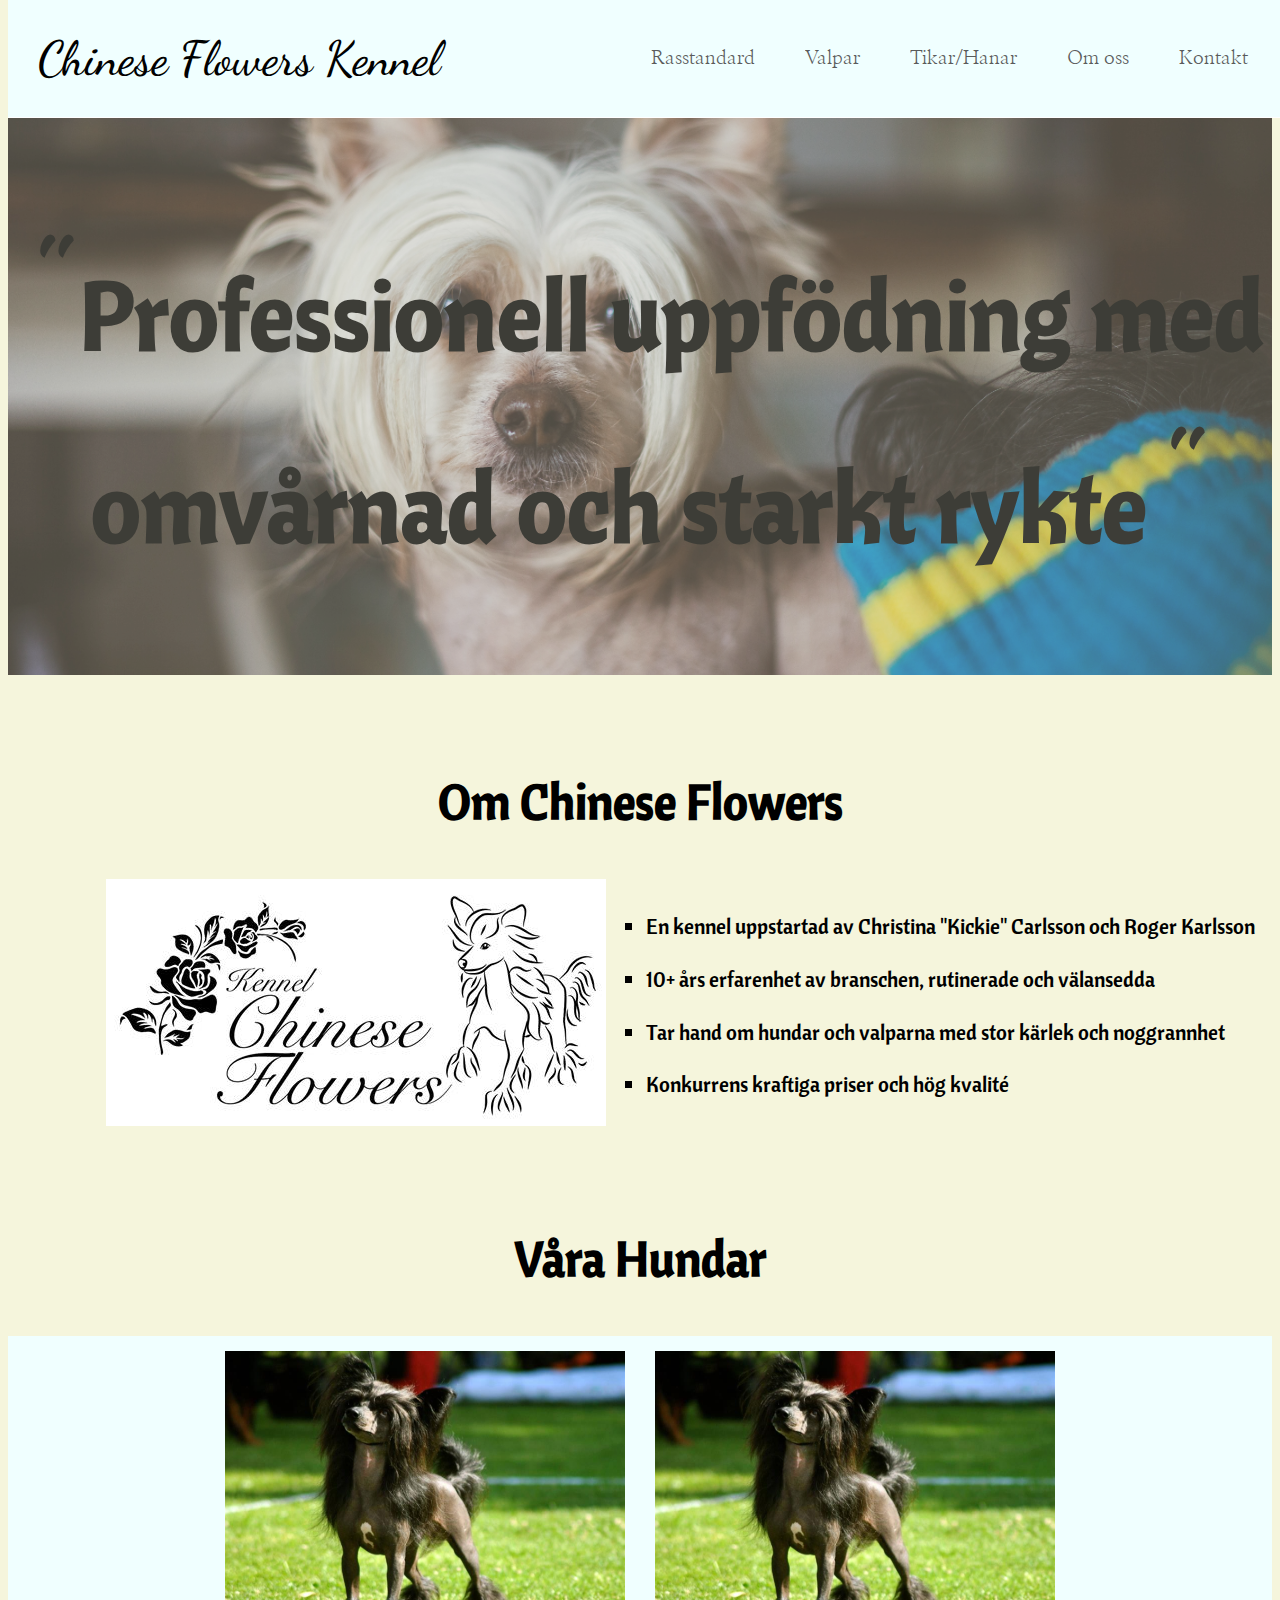
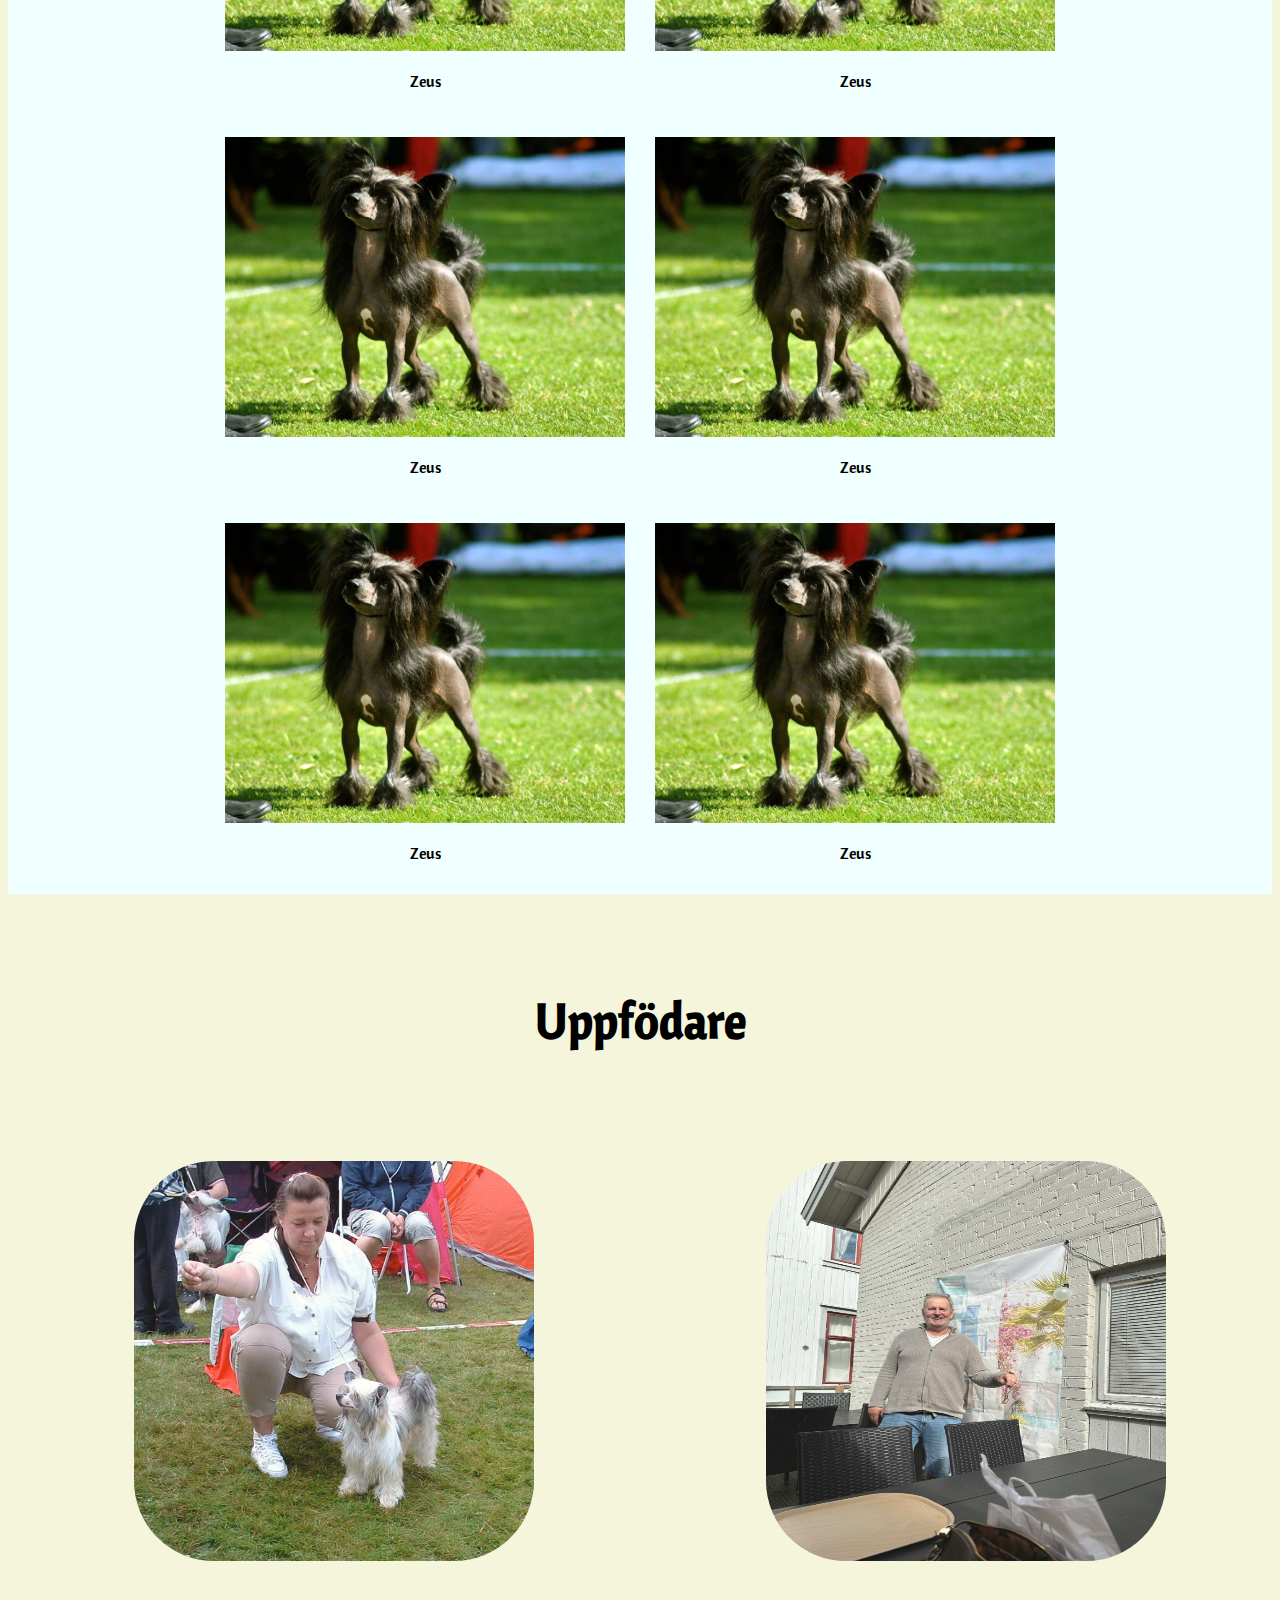
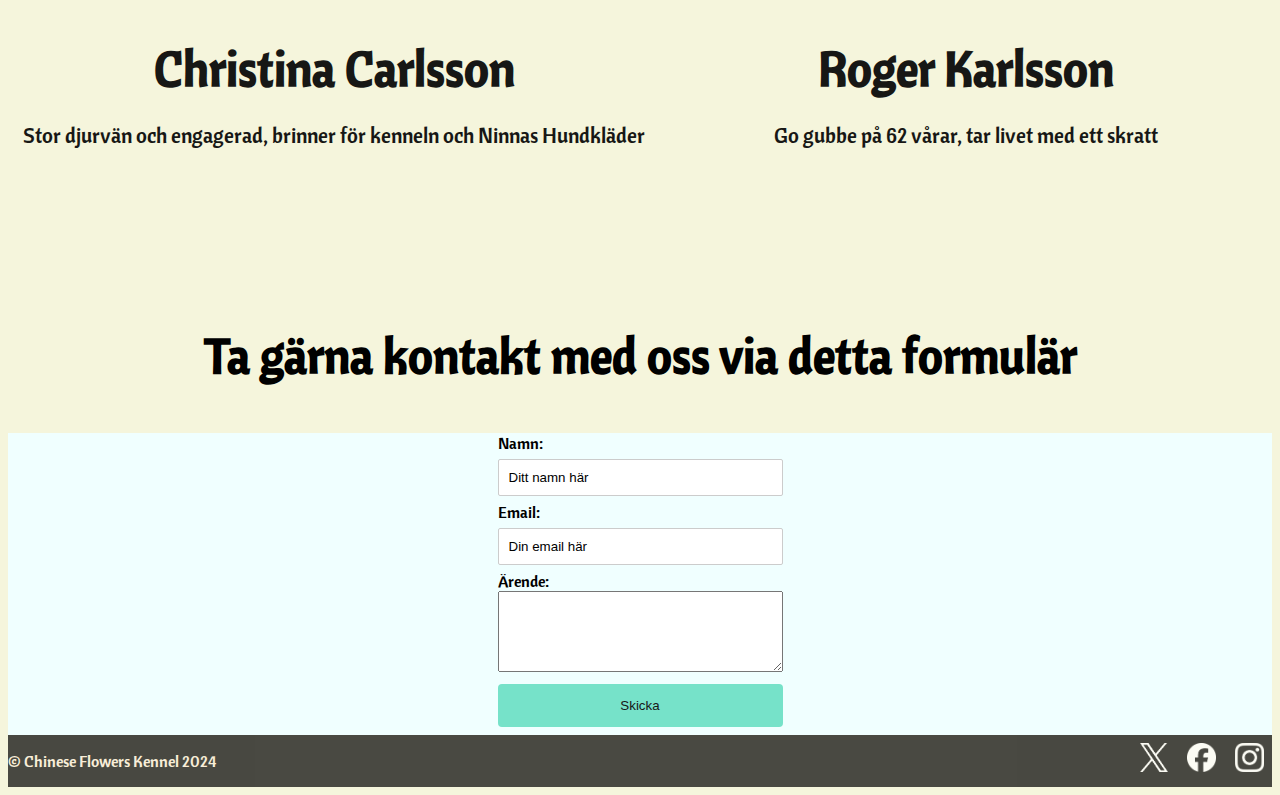
<file: chineseflowers/index.html>
<!DOCTYPE html>
<html lang="sv">
<head>
  <meta charset="UTF-8">
  <meta name="viewport" content="width=device-width, initial-scale=1.0">
  <link rel="stylesheet" href="styles.css">
  <link href="https://fonts.googleapis.com/css2?family=Cantora+One&family=Dancing+Script&family=Nanum+Myeongjo&family=Parisienne&display=swap" rel="stylesheet">
  <title>Chinese Flowers</title>
</head>
<body>
<header>
  <div class="header">
    <a href="index.html" class="logo">Chinese Flowers Kennel</a>
    <nav class="links">
      <ul>
        <li><a href="#">Rasstandard</a></li>
        <li><a href="#">Valpar</a></li>
        <li><a href="#">Tikar/Hanar</a></li>
        <li><a href="#">Om oss</a></li>
        <li><a href="#">Kontakt</a></li>
      </ul>
    </nav>
  </div>
</header>
<div class="container">
  <div class="content">
    
    <h1><span>"</span> Professionell uppfödning med omvårnad och starkt rykte<span>"</span></h1>
    
  </div>
</div>
<h2> Om Chinese Flowers </h2>
<div class="about-kennel">
  <div class="pics">
   <img src="logo2.jpg" alt="Logo">
  </div>
  <div class="row">
    <ul>
      <li>En kennel uppstartad av Christina "Kickie" Carlsson och Roger Karlsson</li>
      <div class="row">
      <li> 10+ års erfarenhet av branschen, rutinerade och välansedda</li>
      </div>
      <div class="row">
      <li> Tar hand om hundar och valparna med stor kärlek och noggrannhet </li>
      </div>
      <div class="row">
      <li> Konkurrens kraftiga priser och hög kvalité</li> 
      </div>
    </ul>
  </div>
</div>
<h2>Våra Hundar</h2>
<div class="featured">
  <div><img src="banner1.jpg" width="400px" height="300px"><p>Zeus</p></div>
  <div><img src="banner1.jpg" width="400px" height="300px"><p>Zeus</p></div>
  <div><img src="banner1.jpg" width="400px" height="300px"><p>Zeus</p></div>
  <div><img src="banner1.jpg" width="400px" height="300px"><p>Zeus</p></div>
  <div><img src="banner1.jpg" width="400px" height="300px"><p>Zeus</p></div>
  <div><img src="banner1.jpg" width="400px" height="300px"><p>Zeus</p></div>
</div>
<h2> Uppfödare </h2>
<div class="uppfo">
    <div>
      <img src="kickie.jpg" width="400px" height="400px" alt="Kickie">
      <h3> Christina Carlsson</h3>
      <p>Stor djurvän och engagerad, brinner för kenneln och Ninnas Hundkläder</p>
    </div>
    <div>
      <img src="roger.jpg" width="400px" height="400px" alt="Roger">
      <h3> Roger Karlsson </h3>
      <p>Go gubbe på 62 vårar, tar livet med ett skratt</p>
    </div>
  </div>
</div>
<h3> Ta gärna kontakt med oss via detta formulär </h3>
<div class="contact-form">
 <div class="form">
  <label for="fname">Namn:</label><br>
  <input type="text" id="fname" name="fname" value="Ditt namn här"><br>
  <label for="email">Email:</label><br>
  <input type="text" id="email" name="email" value="Din email här"><br>
  <label for="arande">Ärende:</label><br>
  <textarea id="arande" name="arande" rows="5" cols="33"></textarea><br>
  <input type="button" id="button" name="button" value="Skicka"> 
</div>
</div>
<footer>
    <div class="footer">
      <p> &copy;  Chinese Flowers Kennel 2024</p>
      <div class="logos">
      <img src="x.png">
      <img src="Facebook.png">
      <img src="Instagram.png">
    </div>
    </div>
</footer>

  
  
</body>
</html>
</file>
<file: chineseflowers/styles.css>
/*Font Families is Cantora One, Parisienne, Nanum Myeongjo, Dancing Script */
/*Universal för html osvosv*/
html {  
    font-family: 'Cantora One', sans-serif;
    box-sizing: border-box;
    font-size: 16px;
    font-weight: 400;
    background-color: beige;

}
h1 h2 h3 h5 {
    font-family: 'Cantora One', sans-serif;
}

/*Nav och Logo*/
.logo {
    font-family: 'Dancing Script', sans-serif;
    font-size: 3rem;
    font-weight: 500;
    text-decoration: none;
    color: black;
}
header {
    background-color: azure;
    position: fixed;
    top: 0;
    width: 100%;
    border-bottom: solid 1px white;
    z-index: 5;
}
.header {
    display: flex;
    align-content: center;
    padding: 1.855rem
}

header .logo {
    flex: 1;
}
header nav ul {
    display: flex;
    list-style: none;
}
nav li {
    padding-left: 2.5rem;
}
nav a {
    text-decoration:  none;
    vertical-align: bottom;
    line-height: 1.6rem;
    font-size: 1.2rem;
    color: #4a4a4a;
    padding-right: 10px;
    font-family: 'Nanum Myeongjo', sans-serif;
    opacity: 0.9;
    font-weight: 500;
}

nav a:hover {
    text-decoration: underline;
    background-color: rgb(227, 231, 231);
    transition: 0.6s;
    text-shadow: 1.5px 1.5px 3px rgb(70, 78, 231);
}
@media only screen and (max-width: 460px) {
    header, nav ul {
     display: flex;
     flex-direction: column;
     font-size: 1.5rem;
     width: 100%;
    
    }
    nav li {
        width: 100%;
        margin-bottom: .5rem;
        padding-left: .1rem;
        
    }
}

/*Banner och container*/
.container {
    margin-top: 7.2rem;
    display: flex;
    width: 100%;
    height: 35rem;
    background-image: url('banner.jpg');
    background-position: center;
    background-repeat: no-repeat;
    background-size: cover;
    opacity: 0.75;
    align-items: center;
    justify-content: center;

}
.content {
    text-align: center;
    font-size: 3rem;
    font-family: 'Cantora One', sans-serif;
    font-weight: 700;
}
.container span {
    font-size: 10rem;
    font-family: 'Dancing Script', sans-serif;
}
@media only screen and (max-width: 460px) {
    .content, .container {
     font-size: 1.5rem;
    
    }
    .container span {
        font-size: 5rem;
    }
    .container {
        margin-top: 15rem;
        height: 29rem;
        background-image: none;
    }
}
h2, h3 {
    width: 100%;
    text-align: center;
    margin: 6rem 0 3rem 0;
    font-size: 3rem;
}
/*Info om owners*/

.about-kennel {
    width: 100%;
    display: flex;
    align-content: center;
    justify-content: center;
    font-size: 1.3rem;
    justify-items: space-between;
}
.pics {
    margin-left: 5rem;
}
.row li {
    line-height: 3.3rem;
    
    
}
.about-kennel ul {
    list-style-type:square;
}
@media only screen and (max-width: 450px) {
    .about-kennel {
        flex-direction: column wrap;
    }
    .about-kennel img {
        display: none;
    }
}






/*Om hundarna*/
.featured {
    background-color: azure;
    display: flex;
    flex-flow: row wrap;
    max-width: 81.25rem;
    justify-content: center;
    margin: 0 auto;
  }
  
  .featured > div {
    text-align: center;
    margin: 5px;
    padding: 10px;
  }

/*Uppfödarna */

.uppfo {
    display: inline-flex;
    flex-flow: row wrap;
    width: 100%;
    justify-content: space-around;
    margin: 3rem auto;
}

.uppfo > div {
    text-align: center;
    margin: 5px;
    padding: 10px;
    font-size: 1.3rem;
    line-height: 1.2rem;
    opacity: .9;
    margin-right: 6rem;

}
.uppfo img {
        border-radius: 20%;
      
}
@media only screen and (max-width: 450px) {
    .uppfo {
        flex-direction: column;
        width: 100%
    }
    .uppfo img {
        width: 22rem;
    }
    .uppfo h3 {
        line-height: 3rem;
    }
}
.contact-form {
    background-color: azure;
    display: flex;
    flex-flow: row wrap;
    max-width: 81.25rem;
    justify-content: center;
    margin: 0 auto;
}
input[type=text]{
    width: 100%;
    padding: 10px 10px;
    margin: 6px 0;
    display: inline-block;
    border: 1px solid #ccc;
    border-radius: 2px;
    box-sizing: border-box;
  }
  
  input[type=button] {
    width: 100%;
    background-color: #76e2c9;
    color: rgb(24, 23, 23);
    padding: 14px 20px;
    margin: 8px 0;
    border: none;
    border-radius: 4px;
    cursor: pointer;
  }
  
  input[type=button]:hover {
    background-color: #4d85d7;
  }
  footer {
    background-color: black;
    opacity: .7;
  }
  .footer {
    display: flex;
    justify-content: space-between;
  }
  .footer p {
    color:antiquewhite;
  }
  .footer img {
    width: 1.8rem;
    height: 1.8rem;
    padding: .5rem .5rem 0 .5rem;
  }
</file>
